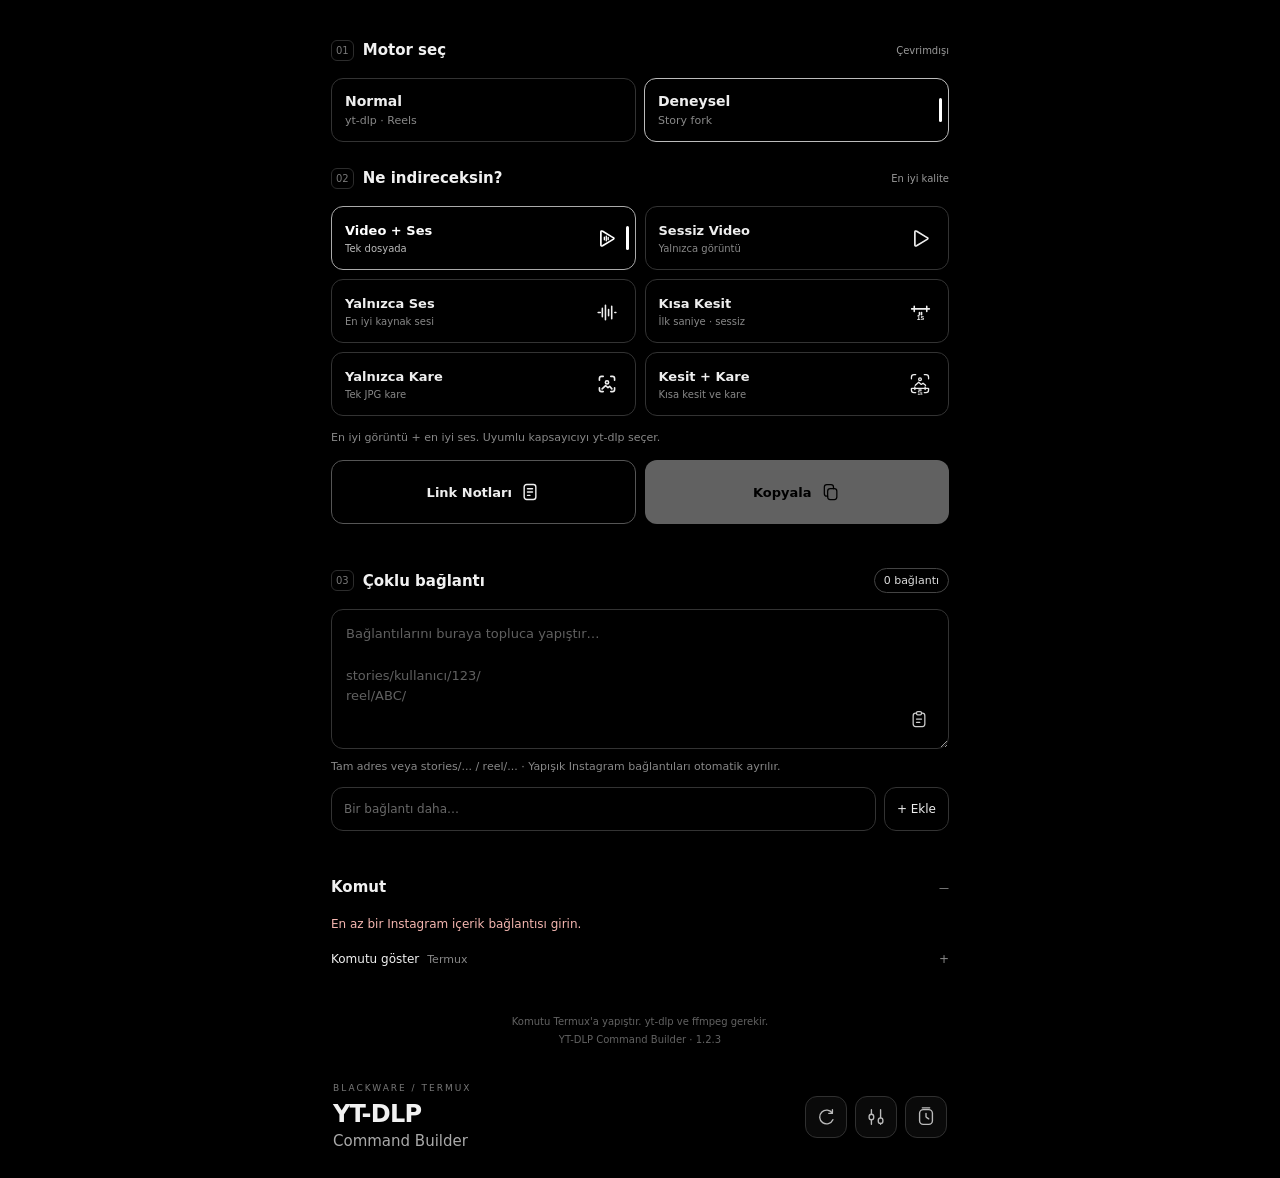
<file: index.html>
<!doctype html>
<html lang="tr"><head><meta charset="utf-8">
<meta name="viewport" content="width=device-width,initial-scale=1,maximum-scale=1,user-scalable=no,viewport-fit=cover">
<meta http-equiv="Content-Security-Policy" content="default-src 'none'; script-src 'self'; style-src 'self'; img-src 'self'; connect-src 'none'; base-uri 'none'; form-action 'none'">
<meta name="theme-color" content="#000000"><title>YT-DLP Command Builder</title>
<link rel="stylesheet" href="styles.css"></head><body>

<main>
<section class="setup"><div class="section-top"><span class="step">01</span><h2>Motor seç</h2><span class="tag">Çevrimdışı</span></div>
<div class="group engine-group" id="engines"><button data-value="normal"><strong>Normal</strong><small>yt-dlp · Reels</small></button><button data-value="experimental"><strong>Deneysel</strong><small>Story fork</small></button></div>
<div class="section-top second"><span class="step">02</span><h2>Ne indireceksin?</h2><span class="tag">En iyi kalite</span></div>
<div id="modes" class="mode-grid">
<button data-value="av"><span class="mode-symbol"><svg viewBox="0 0 24 24" width="27" height="27" aria-hidden="true" fill="none" stroke="currentColor" stroke-width="1.5" stroke-linecap="round" stroke-linejoin="round"><path d="M8.6 5.6Q7 4.8 7 6.5v11q0 1.7 1.5.9l9.4-5.6q1.4-.8 0-1.6Z"/><path d="M10.1 10.8v2.4m1.7-3.3v4.2m1.7-3.1v2" stroke-width="1.2"/></svg></span><strong>Video + Ses</strong><small>Tek dosyada</small></button>
<button data-value="video"><span class="mode-symbol"><svg viewBox="0 0 24 24" width="27" height="27" aria-hidden="true" fill="none" stroke="currentColor" stroke-width="1.5" stroke-linecap="round" stroke-linejoin="round"><path d="M8.6 5.6Q7 4.8 7 6.5v11q0 1.7 1.5.9l9.4-5.6q1.4-.8 0-1.6Z"/></svg></span><strong>Sessiz Video</strong><small>Yalnızca görüntü</small></button>
<button data-value="audio"><span class="mode-symbol"><svg viewBox="0 0 24 24" width="25" height="25" aria-hidden="true" fill="none" stroke="currentColor" stroke-width="1.5" stroke-linecap="round" stroke-linejoin="round"><path d="M4 13h2m2-4v8m3-11v14m3-10v6m3-9v12m3-6h1"/></svg></span><strong>Yalnızca Ses</strong><small>En iyi kaynak sesi</small></button>
<button data-value="still"><span class="mode-symbol"><svg viewBox="0 0 24 24" width="25" height="25" aria-hidden="true" fill="none" stroke="currentColor" stroke-width="1.5" stroke-linecap="round" stroke-linejoin="round"><path d="M3.5 9.5h17M6 7v5m12-5v5m-7 1v2m2-2v2"/><text x="12" y="20" text-anchor="middle" font-family="Arial,sans-serif" font-size="6.5" font-weight="600" fill="currentColor" stroke="none">1s</text></svg></span><strong>Kısa Kesit</strong><small>İlk saniye · sessiz</small></button>
<button data-value="frame"><span class="mode-symbol"><svg viewBox="0 0 24 24" width="26" height="26" aria-hidden="true" fill="none" stroke="currentColor" stroke-width="1.5" stroke-linecap="round" stroke-linejoin="round"><path d="M8.5 5H7A2 2 0 0 0 5 7v1.5M15.5 5H17a2 2 0 0 1 2 2v1.5M19 15.5V17a2 2 0 0 1-2 2h-1.5M8.5 19H7a2 2 0 0 1-2-2v-1.5"/><circle cx="12" cy="10.5" r="1.5"/><path d="m7.5 16.5 3.2-3 2.2 1.8 1.5-1.2 2.1 2.4"/></svg></span><strong>Yalnızca Kare</strong><small>Tek JPG kare</small></button><button data-value="frame_sclip"><span class="mode-symbol"><svg viewBox="0 0 28 28" width="24" height="24" aria-hidden="true" fill="none" stroke="currentColor" stroke-width="1.5" stroke-linecap="round" stroke-linejoin="round"><path d="M9 3H7A3 3 0 0 0 4 6v2m15-5h2a3 3 0 0 1 3 3v2M24 19v2a3 3 0 0 1-3 3h-2m-10 0H7a3 3 0 0 1-3-3v-2"/><circle cx="14" cy="8.5" r="1.6"/><path d="m8.5 15.5 4-3.5 3 2.5 2-1.5 3 2.5M5 19h18M8 17.5v3m12-3v3m-7 0v1.5m2-1.5v1.5"/><text x="14" y="27" text-anchor="middle" font-family="Arial,sans-serif" font-size="5.5" font-weight="600" fill="currentColor" stroke="none">1s</text></svg></span><strong>Kesit + Kare</strong><small>Kısa kesit ve kare</small></button>

</div><p id="modeHint" class="muted"></p><div class="copy-action"><div class="action-buttons"><button id="notesBtn" class="notes-button"><span>Link Notları</span><svg class="notes-icon" viewBox="0 0 24 24" width="20" height="20" aria-hidden="true" fill="none" stroke="currentColor" stroke-width="1.7" stroke-linecap="round" stroke-linejoin="round"><rect x="5" y="3" width="14" height="18" rx="3"/><path d="M9 8h6M9 12h6M9 16h3"/></svg></button><button id="copy" class="primary copy-mode"><strong>Kopyala</strong><span class="mode-symbol"><svg class="copy-icon" viewBox="0 0 24 24" width="20" height="20" aria-hidden="true" fill="none" stroke="currentColor" stroke-width="1.5" stroke-linecap="round" stroke-linejoin="round"><rect x="8" y="8" width="11" height="13" rx="3"/><path d="M15 8V6a3 3 0 0 0-3-3H7a3 3 0 0 0-3 3v8a3 3 0 0 0 3 3h1"/></svg></span></button></div><p id="status" role="status" class="muted"></p></div></section>
<section class="links-section"><div class="section-top"><span class="step">03</span><h2>Çoklu bağlantı</h2><span id="count" class="badge" aria-live="polite">0 bağlantı</span></div>
<label class="sr-only" for="links">Bir veya birden fazla içerik bağlantısı</label><div class="links-input"><textarea id="links" spellcheck="false" autocapitalize="off" placeholder="Bağlantılarını buraya topluca yapıştır…&#10;&#10;stories/kullanıcı/123/&#10;reel/ABC/"></textarea><button id="paste" class="paste-button" aria-label="Panodan bağlantı ekle" title="Panodan bağlantı ekle"><svg viewBox="0 0 24 24" width="20" height="20" aria-hidden="true" fill="none" stroke="currentColor" stroke-width="1.5" stroke-linecap="round" stroke-linejoin="round"><path d="M9 5H8a3 3 0 0 0-3 3v10a3 3 0 0 0 3 3h8a3 3 0 0 0 3-3V8a3 3 0 0 0-3-3h-1"/><rect x="9" y="3" width="6" height="4" rx="1.5"/><path d="M9 12h6M9 16h4"/></svg></button></div>
<p class="muted link-help">Tam adres veya stories/... / reel/... · Yapışık Instagram bağlantıları otomatik ayrılır.</p>
<div class="add-link"><label class="sr-only" for="newLink">Listeye yeni bağlantı ekle</label><input id="newLink" type="text" spellcheck="false" autocapitalize="off" placeholder="Bir bağlantı daha…"><button id="addLink" aria-label="Bağlantı ekle">+ Ekle</button></div>
<div id="linkList" class="link-list" aria-label="İşlenecek bağlantılar"></div><p id="linkStatus" role="status" class="muted"></p>
</section>
<section id="itemSection" class="item-section" hidden><div class="section-top"><span class="step">04</span><h2>Story / post sırası</h2><span id="itemBadge" class="tag">İsteğe bağlı</span></div>
<div class="grid item-inputs"><div><label for="itemOnly">Yalnızca sıra</label><input id="itemOnly" type="text" inputmode="numeric" autocomplete="off" placeholder="Boş"></div><div><label for="itemAfter">Bu sıradan sonra</label><input id="itemAfter" type="text" inputmode="numeric" autocomplete="off" placeholder="Boş"></div><div><label for="itemBefore">Bu sıradan önce</label><input id="itemBefore" type="text" inputmode="numeric" autocomplete="off" placeholder="Boş"></div></div>
<p class="muted">Sıra 1’den başlar; içerik kimliği değildir. Boşken seçim uygulanmaz. Sonrası/öncesi belirtilen öğeyi içermez. Örnek: 3 sonrası, 4. öğeden başlar. Aynı seçim listedeki hesap ve post bağlantılarına uygulanır; tüm biçimlerde geçerlidir.</p><p id="itemScope" class="muted"></p></section>
<section id="cutSection" hidden><div class="section-top"><span class="step">05</span><h2>Video kesitleri</h2><span id="cutCount" class="tag">Tam video</span></div>
<div class="cut-actions"><button id="addCut">+ Kesit ekle</button><button id="fullVideo" class="quiet">Tam video</button></div><div id="cutLabels" class="cut headings"><span>Başlangıç / sn</span><span>Bitiş / sn veya Son</span><span></span></div><div id="cuts"></div><p id="cutHint" class="muted">Tam video seçili. İstersen birden fazla kesit ekleyebilirsin.</p></section>
<section id="frameSection" hidden><div class="section-top"><span class="step">06</span><h2>Kare zamanı</h2><span class="tag">JPG · özgün çözünürlük</span></div>
<div id="frameTimes" class="frame-time-grid" role="group" aria-label="Frame zamanı"><button data-frame-time="0.5">0,5 saniye</button><button data-frame-time="custom">Özel zaman</button></div>
<label for="frameCustomTime" class="sr-only">Özel kare zamanı, saniye</label><input id="frameCustomTime" type="number" min="0" step="any" inputmode="decimal" placeholder="Saniye cinsinden zaman" hidden>
<p class="muted"><span id="frameDescription">JPG + 1 sn video · FFmpeg gerekir.</span></p></section>
<section class="command-section"><div class="section-top"><h2 id="commandTitle">Komut</h2><span id="commandCount" class="tag">—</span></div><p id="error" role="alert"></p><details id="commandDetails"><summary>Komutu göster <span class="muted">Termux</span></summary><pre id="output" tabindex="0"></pre></details></section>
<p class="footer">Komutu Termux'a yapıştır. yt-dlp ve ffmpeg gerekir.<br>YT-DLP Command Builder · 1.2.3</p>
<header class="app-footer-header"><div><p class="eyebrow">BLACKWARE / TERMUX</p><h1>YT-DLP <span>Command Builder</span></h1></div><button id="checkUpdate" class="icon-button update-button" aria-label="Güncelle" title="Güncelle"><svg viewBox="0 0 24 24" width="22" height="22" aria-hidden="true" fill="none" stroke="currentColor" stroke-width="1.5" stroke-linecap="round" stroke-linejoin="round"><path d="M19 8a7.5 7.5 0 1 0 .5 7M19 4v3a1 1 0 0 1-1 1h-3"/></svg></button><button id="settingsBtn" class="icon-button settings-button" aria-label="Gelişmiş ayarlar" title="Gelişmiş ayarlar" aria-expanded="false" aria-controls="settingsPanel"><svg viewBox="0 0 24 24" width="22" height="22" aria-hidden="true" fill="none" stroke="currentColor" stroke-width="1.5" stroke-linecap="round" stroke-linejoin="round"><path d="M7 4v5m0 6v5M17 4v9m0 6v1"/><rect x="4.5" y="9" width="5" height="6" rx="2.5"/><rect x="14.5" y="13" width="5" height="6" rx="2.5"/></svg></button><button id="historyBtn" class="icon-button history-button" aria-expanded="false" aria-controls="historyPanel" aria-label="İşlem geçmişi"><svg viewBox="0 0 24 24" width="22" height="22" aria-hidden="true" fill="none" stroke="currentColor" stroke-width="1.5" stroke-linecap="round" stroke-linejoin="round"><rect x="5" y="4" width="14" height="16" rx="4"/><path d="M12 8v3.5a1 1 0 0 0 .5.9L15 14M8 2h8"/></svg></button></header>
<section id="settingsPanel" class="settings-section" hidden><div id="settings"><div class="settings-heading">Gelişmiş ayarlar <span class="muted">Yollar ve bekleme</span></div><label for="folder">Ana indirme klasörü</label><input id="folder" spellcheck="false" autocapitalize="off"><label for="cookies">Cookies dosyası</label><input id="cookies" spellcheck="false" autocapitalize="off"><p class="muted">$HOME/... veya /storage/emulated/0/... · Boş cookies yolu kullanılmaz.</p><div class="grid"><div><label for="requests">İstek arası / sn</label><input id="requests" type="number" min="0" step="any"></div><div><label for="min">İndirme min / sn</label><input id="min" type="number" min="0" step="any"></div><div><label for="max">İndirme max / sn</label><input id="max" type="number" min="0" step="any"></div></div><label class="check"><span>Ses dosyasına kapak göm<small>Kaynak kapak görseli varsa</small></span><input type="checkbox" id="thumb"></label><label class="check"><span>Mevcut dosyaları atla<small>Aynı dosyayı yeniden indirme</small></span><input type="checkbox" id="overwrite"></label></div></section>
<section id="historyPanel" class="history-panel" hidden><div class="bar"><div class="history-heading"><p class="eyebrow">KAYITLAR</p><div class="history-tabs" role="tablist" aria-label="Kayıt türü"><button id="historyTab" class="active" role="tab" aria-selected="true">İşlem Geçmişi</button><button id="notesLogTab" role="tab" aria-selected="false">Not Günlüğü</button></div></div></div><div id="historyView"><p class="muted">İndirme sonucu kaydedilmez.</p><div id="history"></div><div class="group history-actions"><button id="importSettings" class="history-action-icon import-backup-icon" aria-label="Tam JSON yedeğini içe aktar" title="Yedeği içe aktar"><svg viewBox="0 0 24 24" width="24" height="24" aria-hidden="true" fill="none" stroke="currentColor" stroke-width="1.5" stroke-linecap="round" stroke-linejoin="round"><path d="M7.5 3.5h6a2 2 0 0 1 1.4.6l3 3a2 2 0 0 1 .6 1.4v9.5a2 2 0 0 1-2 2h-9a2 2 0 0 1-2-2V5.5a2 2 0 0 1 2-2Z"/><path d="M14 4v2.8A1.2 1.2 0 0 0 15.2 8H18"/><path d="M12 10.5v6m-2.5-2.5L12 17l2.5-3"/></svg></button><input id="importFile" type="file" accept=".json,application/json" hidden><button id="exportSettings" class="history-action-icon export-settings-icon" aria-label="Tüm ayarları dışa aktar (JSON)" title="Ayarları aktar"><svg viewBox="0 0 24 24" width="24" height="24" aria-hidden="true" fill="none" stroke="currentColor" stroke-width="1.5" stroke-linecap="round" stroke-linejoin="round"><path d="M4 6.5h11M4 12h11M4 17.5h8"/><rect x="8" y="4.75" width="3" height="3.5" rx="1.5"/><rect x="12.5" y="10.25" width="3" height="3.5" rx="1.5"/><rect x="6" y="15.75" width="3" height="3.5" rx="1.5"/><path d="M19 18V9.5m-2.5 2.5L19 9.5l2.5 2.5"/></svg></button><button id="export" class="history-action-icon export-history-icon" aria-label="Geçmişi dışa aktar" title="Geçmişi aktar"><svg viewBox="0 0 24 24" width="24" height="24" aria-hidden="true" fill="none" stroke="currentColor" stroke-width="1.5" stroke-linecap="round" stroke-linejoin="round"><rect x="4.5" y="4" width="15" height="17" rx="2.8"/><path d="M8 8h5M8 12h3M8 16h3"/><path d="M16 17v-8m-2.5 2.5L16 9l2.5 2.5"/></svg></button><button id="clear" class="history-action-icon clear-history-icon" aria-label="Tüm işlem geçmişini temizle" title="Tümünü temizle"><svg viewBox="0 0 24 24" width="24" height="24" aria-hidden="true" fill="none" stroke="currentColor" stroke-width="1.5" stroke-linecap="round" stroke-linejoin="round"><rect x="5" y="6" width="14" height="15" rx="3"/><path d="M4 6h16M9.5 11v6m5-6v6"/><rect x="9" y="3" width="6" height="3" rx="1.5"/></svg></button></div><p class="muted">Motor, biçim, yollar, beklemeler, taslak bağlantılar, sıra/kesit seçimleri, link notları ve geçmiş birlikte kaydedilir. Cookies dosyasının içeriği alınmaz.</p></div><div id="notesLogView" hidden><p class="muted">Link Notları’ndaki temizlenmiş bağlantılar ve etiketler gün içinde tek kayıtta birikir. Tekrarlar eklenmez; son etiket kullanılır. Notlardan silinen satırlar günlükte korunur. Değişiklikler kısa bir bekleme sonrası ve kapanışta kaydedilir; 10 dakikalık kontrol de sürer.</p><div id="notesDailyHistory"></div></div></section>
<span id="updateStatus" class="sr-only" role="status" aria-live="polite"></span>
</main>
<dialog id="notesDialog" class="notes-dialog" aria-labelledby="notesTitle"><div class="notes-content"><div class="bar"><h2 id="notesTitle">Link Notları</h2><span id="notesCount" class="badge" aria-live="polite">0 bağlantı</span><button id="notesClose" class="icon-button" aria-label="Link notlarını kapat">×</button></div><label class="sr-only" for="notes">Kalıcı bağlantı ve biçim notları</label><div class="notes-editor"><textarea id="notes" spellcheck="false" autocapitalize="off" placeholder="stories/hesap/123&#10;Biçim: V+S / V / S / SClip&#10;Özel istek: …"></textarea><button id="notesClear" class="notes-clear-button" aria-label="Tüm notları sil" title="Tüm notları sil"><svg viewBox="0 0 24 24" width="20" height="20" aria-hidden="true" fill="none" stroke="currentColor" stroke-width="1.5" stroke-linecap="round" stroke-linejoin="round"><rect class="trash-body" x="5" y="6" width="14" height="15" rx="3"/><path d="M4 6h16M9.5 11v6m5-6v6"/><rect x="9" y="3" width="6" height="3" rx="1.5"/></svg></button><button id="notesPaste" class="paste-button" aria-label="Notlara panodan yapıştır" title="Seçili yere yapıştır"><svg viewBox="0 0 24 24" width="20" height="20" aria-hidden="true" fill="none" stroke="currentColor" stroke-width="1.5" stroke-linecap="round" stroke-linejoin="round"><path d="M9 5H8a3 3 0 0 0-3 3v10a3 3 0 0 0 3 3h8a3 3 0 0 0 3-3V8a3 3 0 0 0-3-3h-1"/><rect x="9" y="3" width="6" height="4" rx="1.5"/><path d="M9 12h6M9 16h4"/></svg></button></div><p id="notesStatus" class="muted" role="status">Otomatik kaydedilir</p><p class="muted">Bağlantıları, indirme biçimlerini ve özel isteklerini buraya yaz. Boş bir satıra dokunup yapıştırabilirsin. Instagram adresleri kısa yola çevrilir; biçim notların korunur.</p></div></dialog>
<dialog id="confirmDialog" class="confirm-dialog" aria-labelledby="confirmTitle" aria-describedby="confirmMessage"><div class="confirm-content"><h2 id="confirmTitle">Onay</h2><p id="confirmMessage" class="muted"></p><div class="confirm-actions"><button id="confirmCancel" class="quiet">Vazgeç</button><button id="confirmAccept" class="danger-button">Sil</button></div></div></dialog>
<script src="engine.js"></script><script src="notes-ui.js"></script><script src="app.js"></script></body></html>
</file>
<file: styles.css>
:root{color-scheme:dark;font-family:system-ui,-apple-system,Arial,sans-serif;background:#000;color:#f1f1f1;font-size:14px}*{box-sizing:border-box}html,body{touch-action:pan-x pan-y}body{margin:0 auto;max-width:650px;padding:20px 16px;padding-bottom:max(20px,env(safe-area-inset-bottom))}header{display:flex;align-items:center;justify-content:space-between;gap:12px;padding:8px 2px 24px}h1{font-size:24px;line-height:1.1;letter-spacing:-.8px;margin:8px 0 0}h1 span{display:block;font-size:15px;letter-spacing:0;color:#aaa;font-weight:400;margin-top:6px}h2{font-size:15px;font-weight:600;margin:0}.eyebrow{font-size:9px;letter-spacing:2px;color:#777;margin:0}.section-top,.bar{display:flex;align-items:center;gap:9px;min-height:24px;margin-bottom:16px}.section-top h2,.bar>div:first-child{flex:1}.step{font-size:10px;font-variant-numeric:tabular-nums;color:#777;border:1px solid #2c2c2c;border-radius:6px;padding:4px}.tag,.badge{color:#999;font-size:10px;white-space:nowrap}.badge{border:1px solid #444;border-radius:20px;padding:5px 9px;color:#ddd;font-size:11px}section{background:#090909;border:1px solid #303030;border-radius:20px;padding:17px;margin-bottom:14px}.second{margin-top:24px}button,input,textarea,select{font:inherit;border:1px solid #333;border-radius:12px;background:#111;color:#eee;padding:12px;max-width:100%;min-width:0}button{cursor:pointer;min-height:44px}button:disabled{opacity:.4;cursor:default}input,textarea{width:100%;outline-offset:3px}textarea{min-height:140px;background:#050505;font-size:13px;line-height:1.6;resize:vertical;padding:14px}textarea::placeholder,input::placeholder{color:#686868}.group{display:flex;margin:-4px}.group>button{flex:1;margin:4px}.engine-group button{text-align:left;position:relative;padding:13px}.engine-group strong,.engine-group small{display:block}.engine-group strong{font-size:14px}.engine-group small{font-size:11px;color:#888;margin-top:5px}.engine-group button.active{border-color:#bcbcbc;background:#1b1b1b}.engine-group button.active:after{content:'';position:absolute;top:12px;right:12px;width:6px;height:6px;border-radius:50%;background:#fff}.mode-grid{display:grid;grid-template-columns:1fr 1fr;gap:9px}.mode-grid button{text-align:left;min-height:94px;background:#0e0e0e;padding:13px;position:relative}.mode-grid button.active{border-color:#aaa;background:#1a1a1a;color:#fff}.mode-grid strong,.mode-grid small{display:block}.mode-grid strong{font-size:13px;margin-top:9px}.mode-grid small{font-size:10px;color:#888;margin-top:4px}.mode-grid button.active small{color:#bbb}.mode-symbol{font-size:16px;line-height:1;letter-spacing:1px}.mode-grid button.active:after{content:'';position:absolute;top:12px;right:12px;width:6px;height:6px;border-radius:50%;background:#fff}.muted{font-size:11px;line-height:1.55;color:#888}.muted:empty{display:none}#modeHint{margin:13px 0 0}label{display:block;color:#aaa;font-size:12px;margin:16px 0 8px}.sr-only{position:absolute;width:1px;height:1px;padding:0;margin:-1px;overflow:hidden;clip:rect(0,0,0,0);white-space:nowrap;border:0}.add-link{display:flex;gap:8px;margin:12px 0 0}.add-link input{flex:1;font-size:12px}.add-link button{white-space:nowrap;font-size:12px;background:#202020}.link-help{margin:9px 0}.link-list{max-height:230px;overflow:auto}.link-row{display:flex;align-items:center;gap:10px;border-top:1px solid #252525;padding:10px 0}.link-row:first-child{margin-top:14px}.link-index{font-size:10px;color:#777;width:16px;text-align:center;flex-shrink:0}.link-meta{flex:1;min-width:0}.link-meta strong{font-size:12px;display:block;font-weight:500;overflow:hidden;text-overflow:ellipsis;white-space:nowrap}.link-meta small{display:block;color:#777;font-size:10px;overflow:hidden;text-overflow:ellipsis;white-space:nowrap;margin-top:4px}.link-row button{min-height:34px;width:34px;padding:0;font-size:18px;border-color:transparent;background:transparent;color:#999;flex-shrink:0}.cut-actions{display:flex;gap:8px;margin-bottom:12px}.cut-actions button{font-size:12px}.cut-actions>button:first-child{flex:1}.quiet{color:#999;background:transparent}.cut{display:grid;grid-template-columns:minmax(0,1fr) minmax(0,1fr) 36px;gap:7px;margin:7px 0}.cut input{font-size:13px;min-height:44px}.cut button{padding:0;min-height:36px}.headings{font-size:10px;color:#777}.command-section{border-color:#414141}.command-section summary,.settings-section summary{display:flex;justify-content:space-between;align-items:center;gap:8px;cursor:pointer;font-size:12px;min-height:28px}.command-section summary:after,.settings-section summary:after{content:'+';color:#888;margin-left:auto}details[open]>summary:after{content:'−'}.primary{width:100%;display:flex;justify-content:space-between;align-items:center;background:#f2f2f2;color:#000;border-color:#f2f2f2;font-weight:600;font-size:14px;min-height:49px;margin-top:14px}.primary span{font-size:19px}pre{white-space:pre-wrap;overflow-wrap:anywhere;background:#000;border:1px solid #303030;border-radius:12px;padding:12px;font-size:11px;max-height:300px;overflow:auto;margin:12px 0 0;line-height:1.55}#error{color:#f4b6b0;font-size:12px;line-height:1.5}#error:empty{display:none}.settings-section{background:#050505}.settings-section summary{font-size:13px}.grid{display:grid;grid-template-columns:repeat(3,minmax(0,1fr));gap:8px}.grid label{font-size:10px;white-space:nowrap}.check{display:flex;align-items:center;justify-content:space-between;gap:12px;border-top:1px solid #252525;padding-top:14px;margin-top:14px;min-height:44px;color:#ddd}.check input{width:18px;height:18px;accent-color:#ddd;flex-shrink:0}.check small{display:block;font-size:10px;color:#777;margin-top:4px}.footer{text-align:center;font-size:10px;color:#626262;line-height:1.8;margin:22px 0}.icon-button{height:42px;width:42px;padding:0;background:#0a0a0a;font-size:22px;color:#bbb;border-radius:50%;flex-shrink:0}dialog{background:#090909;color:#eee;border:1px solid #333;border-radius:20px;padding:18px;width:600px;max-width:calc(100vw - 24px);max-height:90vh;max-height:90dvh}dialog::backdrop{background:#000d}#history{max-height:60vh;overflow:auto;margin-bottom:16px}.history-item{border:1px solid #303030;border-radius:12px;padding:12px;margin:10px 0}.history-item summary{line-height:1.6;font-size:12px;cursor:pointer}.history-item p{overflow-wrap:anywhere}.history-item .group{flex-wrap:wrap;margin-top:10px}.history-item button{font-size:11px;flex-basis:40%}#history h3{font-size:12px;color:#aaa;margin:18px 0 8px}button:focus-visible,input:focus-visible,textarea:focus-visible,summary:focus-visible{outline:2px solid #ccc;outline-offset:3px}[hidden]{display:none!important}@media(max-width:350px){body{padding:14px 10px}section{padding:14px}.tag{font-size:9px}.mode-grid button{padding:11px}.mode-grid small{font-size:9px}.grid{gap:5px}.grid label{font-size:9px}.grid input{padding:10px 8px}.section-top{gap:6px}h2{font-size:14px}}

/* Match the existing engine-card dimensions; keep the four choices in two rows. */
.engine-group button{height:64px;min-height:64px}
.mode-grid button{height:64px;min-height:64px;padding:13px 56px 13px 13px;display:flex;flex-direction:column;justify-content:center}
.mode-grid strong{margin-top:0;font-size:13px;white-space:nowrap}
.mode-grid small{margin-top:5px;font-size:10px;white-space:nowrap}
.mode-grid .mode-symbol{position:absolute;right:10px;top:50%;transform:translateY(-50%);display:flex;align-items:center;justify-content:center;width:36px;height:34px;font-size:13px;border:1px solid #303030;border-radius:9px;letter-spacing:0}
.mode-grid button.active:after{top:5px;right:7px;width:4.5px;height:4.5px}
header{padding:12px 2px 8px;margin-top:10px}
@media(max-width:350px){.mode-grid button{padding-left:10px;padding-right:46px}.mode-grid .mode-symbol{right:7px;width:30px;height:30px;font-size:11px}.mode-grid strong{font-size:12px}.mode-grid small{font-size:8px}}

.mode-grid .mode-symbol{white-space:nowrap}

.copy-action{margin-bottom:14px}.copy-action .primary{margin-top:0}.copy-action #status{margin:7px 4px 0}.links-input{position:relative}.links-input textarea{display:block;padding-bottom:58px}.paste-button{position:absolute;right:8px;bottom:8px;width:44px;height:44px;padding:10px;display:flex;align-items:center;justify-content:center;background:#151515;color:#ccc;border-radius:10px}

.item-section{border-color:#292929}.item-inputs input:placeholder-shown{background:#070707;border-color:#292929;color:#888}.item-section.has-selection{border-color:#555}.item-section.has-selection #itemBadge{color:#ddd}.item-inputs label{font-size:10px;margin-top:0}.backup-button{width:100%;margin:0 0 4px;background:#151515}

.action-buttons{display:grid;grid-template-columns:minmax(0,1fr) minmax(0,1fr);gap:9px}.action-buttons button{width:100%;margin:0;min-height:49px;font-size:13px}.notes-button{background:#090909;border:1px solid #444;color:#eee;font-weight:600}.action-buttons .primary{padding:12px}.action-buttons .primary .copy-icon{width:19px;height:19px;flex-shrink:0}.notes-dialog{position:fixed;top:0;left:0;right:0;bottom:0;margin:0;width:100%;height:100%;max-width:none;max-height:none;border:0;border-radius:0;padding:16px;background:#000;overflow:hidden}.notes-dialog[open]{animation:notes-enter .22s ease-out}.notes-content{display:flex;flex-direction:column;height:100%;min-height:0}.notes-content .bar{justify-content:space-between;margin-bottom:4px}.notes-content .bar h2{flex:1}.notes-content>p{margin:8px 0 12px}.notes-content textarea{flex:1;min-height:0;resize:none;background:#000;border-color:#333;font-size:14px;line-height:1.6}.notes-content #notesStatus{margin:8px 0 0}@keyframes notes-enter{from{transform:translateX(-100%)}to{transform:translateX(0)}}@media(prefers-reduced-motion:reduce){.notes-dialog[open]{animation:none}}

.notes-editor{position:relative;flex:1;min-height:0}.notes-editor textarea{display:block;width:100%;height:100%;padding:14px 8px 64px;white-space:pre-wrap;overflow-wrap:break-word}.notes-editor .paste-button{bottom:8px;right:8px}.notes-editor .notes-clear-button{position:absolute;left:8px;bottom:8px;width:44px;height:44px;padding:10px;display:flex;align-items:center;justify-content:center;background:#151515;color:#ccc;border-radius:10px}
.confirm-dialog.bottom-positioned[open]{position:fixed;top:auto;right:auto;bottom:calc(25px + env(safe-area-inset-bottom,0px));left:50%;margin:0;transform:translateX(-50%)}
.confirm-dialog{width:min(420px,calc(100vw - 36px));max-width:calc(100vw - 36px);padding:0;background:#090909;border:1px solid #383838;border-radius:18px;box-shadow:0 18px 60px #000b}.confirm-content{padding:20px}.confirm-content h2{font-size:16px;margin:0 0 10px}.confirm-content p{font-size:13px;margin:0;line-height:1.55}.confirm-actions{display:flex;justify-content:flex-end;gap:9px;margin-top:22px}.confirm-actions button{min-width:92px;background:#111;border-color:#383838;color:#ddd}.confirm-actions .danger-button{background:#211010;border-color:#583030;color:#f0c9c9;font-weight:600}.confirm-dialog::backdrop{background:#000b}

.history-heading{flex:1;min-width:0}.history-heading .eyebrow{margin:0 0 9px}.history-tabs{display:flex;gap:6px}.history-tabs button{flex:1;min-height:36px;padding:7px 8px;font-size:11px;white-space:nowrap;background:#0b0b0b;color:#aaa}.history-tabs button.active{background:#202020;border-color:#777;color:#fff}.daily-note-item{background:#090909;border:1px solid #303030;border-radius:12px;padding:12px;margin:10px 0}.daily-note-item summary{font-size:12px;font-weight:600;color:#ccc;cursor:pointer}.daily-note-item pre{margin-top:10px}

.frame-time-grid{display:grid;grid-template-columns:repeat(2,minmax(0,1fr));gap:8px}.frame-time-grid button{background:#0e0e0e;color:#aaa;text-align:left;font-size:12px;min-height:42px}.frame-time-grid button.active{background:#1a1a1a;border-color:#aaa;color:#fff}.frame-time-grid+label+#frameCustomTime{margin-top:10px}

html.notes-open,html.notes-open body{overflow:hidden!important;overscroll-behavior:none}.notes-dialog,.notes-editor,.notes-editor textarea{overscroll-behavior:contain}

.app-footer-header{gap:8px}.app-footer-header>div{flex-shrink:0}

#historyBtn.history-button,#settingsBtn.settings-button,#checkUpdate.update-button{border-radius:12px;display:flex;align-items:center;justify-content:center;background:#0a0a0a;border:1px solid #303030}


/* Visual-only single-row dividers; the textarea and clipboard contain no dashes. */
.notes-separator-layer{position:absolute;inset:1px;overflow:hidden;border-radius:11px;pointer-events:none;user-select:none;-webkit-user-select:none}
.notes-group-divider{position:absolute;top:0;overflow:hidden;white-space:nowrap;color:#626262;pointer-events:none;user-select:none;-webkit-user-select:none}
.notes-group-count{position:absolute;top:0;right:0;padding-left:6px;background:#000;color:#aaa;font-size:13px;font-weight:500;text-align:right;pointer-events:none;user-select:none;-webkit-user-select:none}
.notes-inline-tag{position:absolute;display:block;box-sizing:border-box;height:14px;padding:0 2px;overflow:hidden;border:0;border-radius:6px;background:#fff;color:#000;font-family:system-ui,-apple-system,Arial,sans-serif;font-size:10px;font-weight:750;line-height:14px;text-align:center;white-space:pre;pointer-events:none;user-select:none;-webkit-user-select:none}

/* Remove only the outer borders of the requested main cards. */
.setup,.links-section,.item-section,.item-section.has-selection,#cutSection,#frameSection,.command-section{border-color:transparent;margin-bottom:8px}
.copy-action{margin-bottom:8px}
.app-footer-header>div{flex:1;min-width:0;flex-shrink:1}
#checkUpdate{flex:0 0 42px;max-width:42px;width:42px;height:42px;min-height:42px;padding:0}
#historyBtn,#settingsBtn{min-height:42px}
#checkUpdate.update-available{background:#f2f2f2;color:#000;border-color:#f2f2f2;opacity:1}
.settings-heading{display:flex;align-items:center;justify-content:space-between;gap:8px;font-size:13px;min-height:28px}
@media(max-width:350px){.app-footer-header{gap:6px}}

.history-day{background:#090909;border:1px solid #303030;border-radius:12px;padding:12px;margin:10px 0}.history-day>summary{font-size:12px;font-weight:600;color:#ccc;cursor:pointer}

/* Pure black card and field surfaces; selection remains visible in borders/dots. */
:is(main>section,.history-day,.history-item,.daily-note-item){background:#000}
:is(main section,#notesDialog) :is(button,input,textarea,select),.history-item button,#clear,#confirmAccept{background:#000}
#links::placeholder{color:#606060}
#copy.copy-mode{margin:0;width:100%;background:#f2f2f2;color:#000;border-color:transparent}
#copy .mode-symbol{border-color:transparent}
#copy .copy-icon{width:20px;height:20px;flex-shrink:0}
.copy-action{margin:14px 0 0}
#notesBtn{width:100%;min-height:49px;display:flex;align-items:center;justify-content:center;gap:8px;font-size:13px}
#notesBtn .notes-icon{flex-shrink:0}
#paste,#notesPaste,#notesClear,.cut button,.link-row button{border-color:transparent}
#notes.notes-empty{border-style:dashed;outline:none}

.history-panel #history{max-height:none;overflow:visible}.history-panel .bar{align-items:flex-start}.history-panel .history-heading{min-width:0}

.history-actions{display:flex;align-items:center;flex-wrap:wrap;gap:8px;margin:0}.history-actions>button{display:flex;align-items:center;justify-content:center;flex:0 0 44px;width:44px;height:44px;min-height:44px;padding:0;margin:0;background:#0a0a0a;color:#bbb;border:1px solid #303030}.history-action-icon svg{display:block;width:24px;height:24px;flex-shrink:0}#importSettings{border-radius:18px}#exportSettings{border-radius:15px}#export,#clear{border-radius:12px}

.history-panel .history-tabs button{white-space:normal}

.history-panel .history-tabs{width:100%;display:grid;grid-template-columns:repeat(2,minmax(0,1fr));gap:8px}.history-panel .history-tabs button{min-height:40px}

/* Hide scroll indicators while preserving native scrolling and touch gestures. */
*{scrollbar-width:none}*::-webkit-scrollbar{display:none}

/* Empty examples fit without scrolling; entered links keep normal scrolling. */
#links:placeholder-shown{padding-bottom:14px;overflow:hidden}#links:not(:placeholder-shown){overflow:auto}

/* Compact record actions retain their existing handlers and accessible names. */
.history-item .history-item-actions{display:flex;flex-wrap:nowrap;justify-content:flex-end;gap:8px;margin:12px 0 0}
.history-item-actions>button{display:flex;align-items:center;justify-content:center;flex:0 0 42px;width:42px;height:42px;min-height:42px;padding:0;margin:0;border-radius:12px}
.history-item-actions svg{width:20px;height:20px;flex-shrink:0}
#settingsPanel,#historyPanel{border-color:transparent}

/* UI chrome is not document text. Do not disable WebView long presses globally. */
:where(button,summary,label,h1,h2,h3,p,.eyebrow,.step,.tag,.badge,.link-meta,.link-index,.settings-heading,#history,#notesDailyHistory){-webkit-user-select:none;user-select:none}
:where(button,summary,label,input,textarea,select){-webkit-tap-highlight-color:transparent}
/* Editable fields and copyable command/archive content retain native selection. */
input,textarea,pre,[contenteditable="true"]{-webkit-user-select:text;user-select:text}

/* Use the former outer card edges as the content edges. */
main>section{padding-inline:0;border-inline-width:0}

/* Keep the selection marker inside the gap between the symbol and card edge. */
.engine-group button{padding-right:20px}
.engine-group button.active:after,.mode-grid button.active:after{top:50%;right:6px;width:3px;height:24px;border-radius:3px;transform:translateY(-50%)}

/* Preserve card and toolbar dimensions while rounding the icon artwork. */
.mode-symbol>svg{display:block;flex-shrink:0;max-width:100%}
.history-panel details[open]>summary:after{content:none}

/* Remove only the small frames around the mode artwork, not the mode cards. */
.mode-grid .mode-symbol{border:0}

/* Keep the copy glyph centered at 20 px. */
#copy .mode-symbol{width:40px;height:40px}
#copy .copy-icon{width:30px;height:30px}

/* The six download modes occupy three rows; notes and copy form a matching two-button action row. */
.action-buttons button{height:64px;min-height:64px;display:flex;align-items:center;justify-content:center;gap:8px;padding:12px}
.action-buttons .primary{justify-content:center}
.action-buttons #copy .mode-symbol{position:static;transform:none;width:40px;height:40px;margin:0}
.action-buttons #copy .copy-icon{width:30px;height:30px}
.action-buttons{align-items:stretch}
.action-buttons>#notesBtn,.action-buttons>#copy{box-sizing:border-box;width:100%;height:64px;min-height:64px}
#notesBtn{border:1px solid #555}

#modeHint[data-mode="frame_sclip"]{white-space:nowrap}
@media(max-width:350px){#modeHint[data-mode="frame_sclip"]{font-size:10px}}
.action-buttons #copy.copy-mode{justify-content:center;gap:9px}
.action-buttons #copy .mode-symbol{display:flex;align-items:center;justify-content:center;width:20px;height:20px;flex:0 0 20px}
.action-buttons #copy .copy-icon{width:20px;height:20px}
</file>
